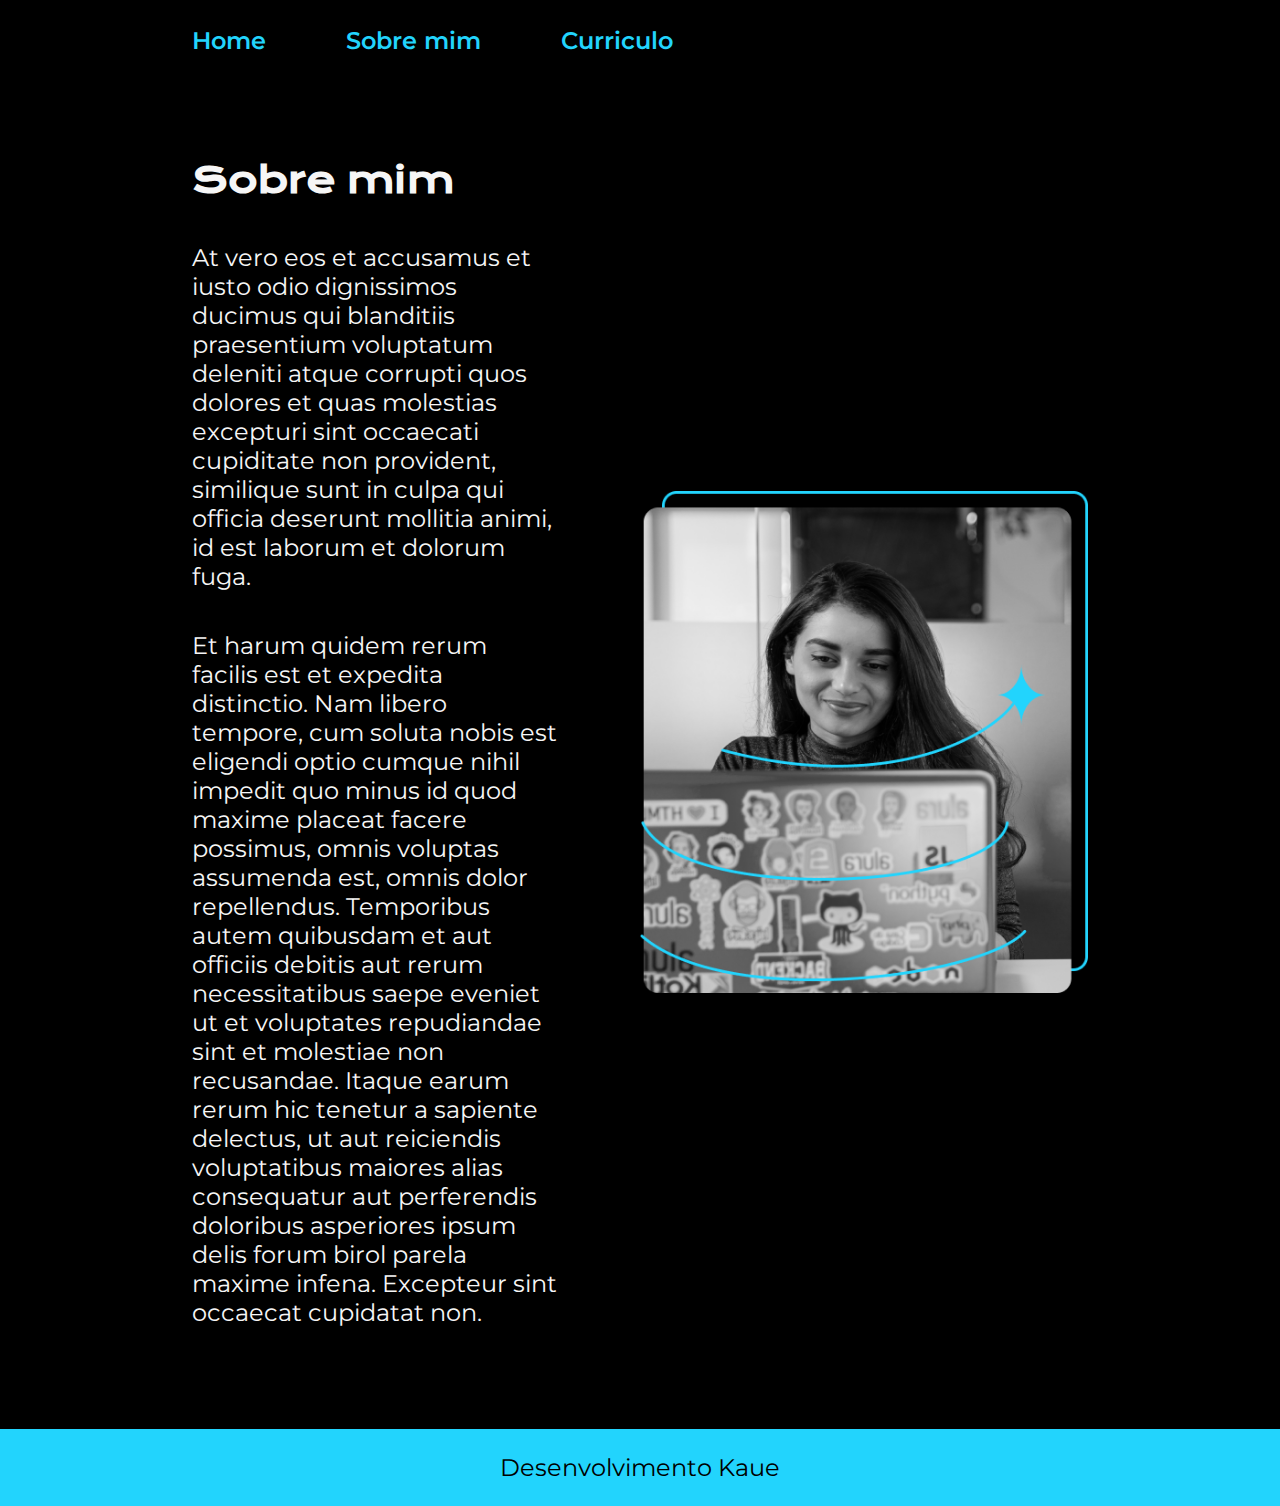
<file: about.html>
<!DOCTYPE html>
<html lang="pt-BR">
<head>
    <meta charset="UTF-8">
    <meta http-equiv="X-UA-Compatible" content="IE=edge">
    <meta name="viewport" content="width=device-width, initial-scale=1.0">
    <title>Sobre mim</title>
    <link rel="stylesheet" href="style.css">
</head>
<body>

    <header class="cabecalho">
        <nav class="cabecalho__menu">
            <a class="cabecalho__menu_link" href="index.html">Home</a>

            <a class="cabecalho__menu_link" href="about.html">Sobre mim</a>

            <a class="cabecalho__menu_link" href="curriculo.html">Curriculo</a>
        </nav>
    </header>

    <main class="apresentacao">
        <section class="apresentacao__conteudo">
            <h1 class="apresentacao__conteudo__titulo">Sobre mim</h1>

            <p class="apresentacao__conteudo__texto">At vero eos et accusamus et iusto odio dignissimos ducimus qui blanditiis praesentium voluptatum deleniti atque corrupti quos dolores et quas molestias excepturi sint occaecati cupiditate non provident, similique sunt in culpa qui officia deserunt mollitia animi, id est laborum et dolorum fuga.
            </p>

            <p class="apresentacao__conteudo__texto">Et harum quidem rerum facilis est et expedita distinctio. Nam libero tempore, cum soluta nobis est eligendi optio cumque nihil impedit quo minus id quod maxime placeat facere possimus, omnis voluptas assumenda est, omnis dolor repellendus. Temporibus autem quibusdam et aut officiis debitis aut rerum necessitatibus saepe eveniet ut et voluptates repudiandae sint et molestiae non recusandae. Itaque earum rerum hic tenetur a sapiente delectus, ut aut reiciendis voluptatibus maiores alias consequatur aut perferendis doloribus asperiores ipsum delis forum birol parela maxime infena. Excepteur sint occaecat cupidatat non.</p>

        </section>

        <img class="apresentacao__imagem" src="Imagem.png" alt="">
    </main>

    <footer class="estilo__rodape">
        
        <p>Desenvolvimento Kaue</p>
 
     </footer>

</body>
</html>
</file>
<file: style.css>
@import url('https://fonts.googleapis.com/css2?family=Krona+One&family=Montserrat:wght@400;600&display=swap');

:root{
    --cor-primaria: #000000;
    --cor-secundaria: #F6F6F6;
    --cor-terciaria: #22D4FD;
    --cor-hover: #272727;

    --fonte-primaria: 'Krona One', sans-serif;    
    --fonte-secundaria:'Montserrat', sans-serif;
}

*{
    margin: 0;
    padding: 0;
}

body{
    /* height: 100vh; */
    box-sizing: border-box;
    background-color: var(--cor-primaria);
    color: var(--cor-secundaria);
}

.cabecalho{
    padding: 2% 0 0 15%;
}

.cabecalho__menu{
    display: flex;
    gap: 80px;
    
}

.cabecalho__menu_link{
    font-family: var(--fonte-secundaria);
    font-size: 1.5rem;
    font-weight: 600;
    color: var(--cor-terciaria);
    text-decoration: none;
}

.apresentacao{
    padding: 8% 15%;
    display: flex;
    align-items: center;
    justify-content: space-between;
    gap: 82px;
}
.apresentacao__conteudo{
    width: 50%;
    display: flex;
    flex-direction: column;
    gap: 40px;
}

.apresentacao__conteudo__titulo{
    font-size: 2.25rem;
    font-family: var(--fonte-primaria);
}

.titulo-destaque{
    color: var(--cor-terciaria);
}

.apresentacao__conteudo__texto{
    font-size: 1.5rem;
    font-family: var(--fonte-secundaria);
}

.apresentacao__links{
    display: flex;
    flex-direction: column;
    justify-content: space-between;
    align-items: center;
    gap: 32px;
}

.apresentacao__links__subtitulo{
    font-family: var(--fonte-primaria);
    font-weight: 400;
    font-size: 1.5rem;
    
}

.apresentacao__links__navegacao{
/*     background-color: #22D4FD; */
    border: 2px solid var(--cor-terciaria); /* solid -> traço solido dotted -> traço tracejado */ 
    display: flex;
    justify-content: center;
    gap: 16px;
    width: 50%;
    text-align: center;
    border-radius: 8px;
    font-size: 1.5rem;
    font-weight: 600;
    padding: 21.5px 0;
    text-decoration: none;
    color: var(--cor-secundaria);
    font-family: var(--fonte-secundaria);
}

.apresentacao__links__navegacao:hover{
    background-color: var(--cor-hover);
    padding: 5%;

}

.apresentacao__links__link_2{
    border: 2px solid var(--cor-terciaria);
    display: flex;
    justify-content: center;
    gap: 16px;
    width: 50%;
    text-align: center;
    border-radius: 8px;
    font-size: 1.5rem;
    font-weight: 600;
    padding: 21.5px 0;
    text-decoration: none;
    color:#F6F6F6 ;
    font-family: var(--fonte-secundaria);

}


.apresentacao__links__link_2:hover {
    background-color: #cf1e1e;
    padding: 5%;

}

.apresentacao__imagem{
    width: 50%;
}

.estilo__rodape{
    border: var(--cor-terciaria);
    display: flex;
    justify-content: center;
    gap: 23.64px;
    color: var(--cor-primaria);
    background-color: var(--cor-terciaria);
    font-family: var(--fonte-secundaria);
    font-size: 1.5rem;
    font-weight: 400;
    text-align: center;
    padding: 24px;

}

@media (max-widht: 1200px) {
    
    .cabecalho{
        padding: 10%;
    }

    .cabecalho__menu{
        justify-content: center;
    }
    
    .apresentacao {
        flex-direction: column-reverse;
        padding: 5%;
    }

    .apresentacao__conteudo {
        width: auto;
    }


}
</file>
